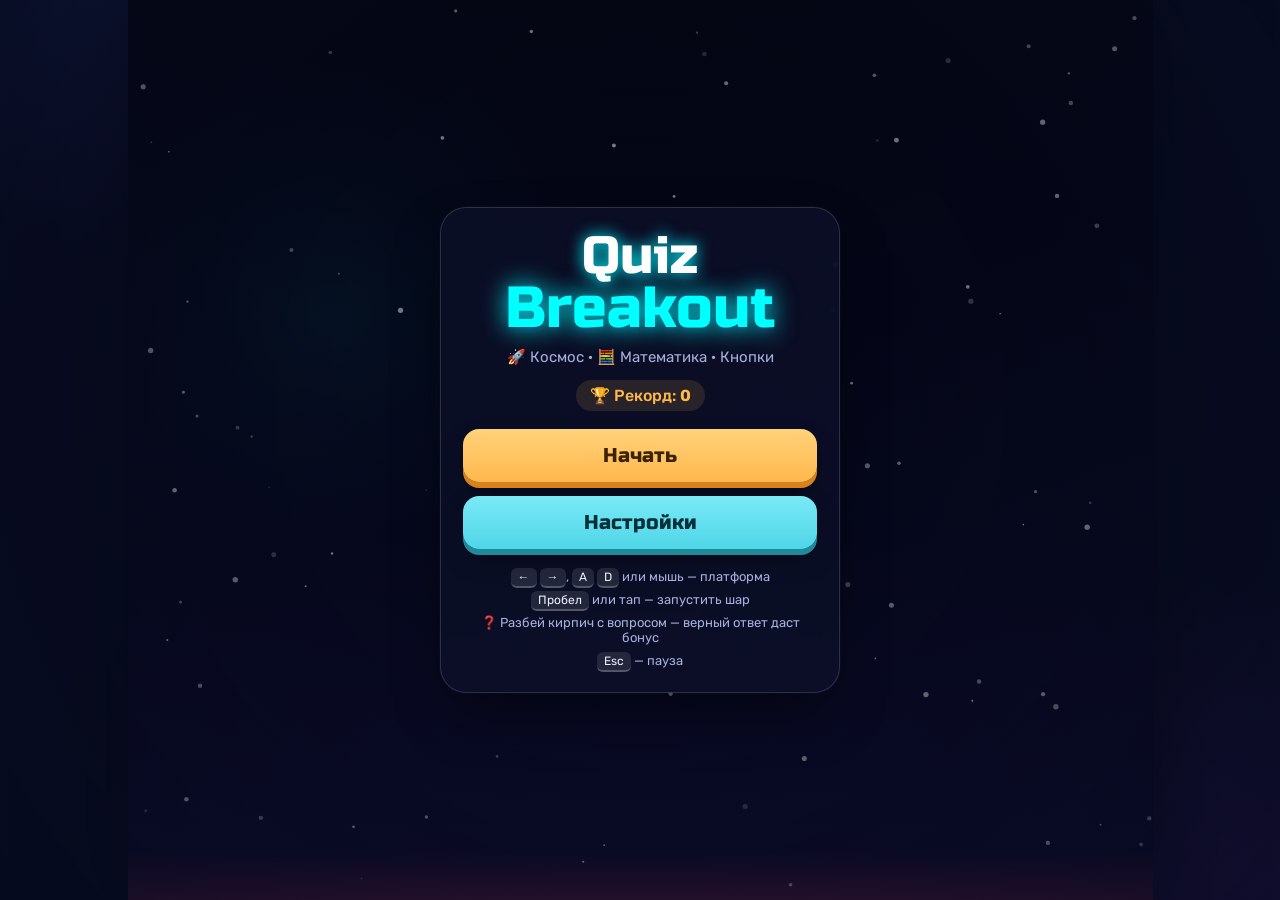
<file: index.html>
<!DOCTYPE html>
<html lang="ru">
<head>
  <meta charset="UTF-8">
  <meta name="viewport" content="width=device-width, initial-scale=1.0, viewport-fit=cover">
  <title>Quiz Breakout</title>
  <!-- Подключаем файл с оформлением.
       ?v=3 — номер версии: меняем его при каждом обновлении игры,
       чтобы браузер не брал старый файл из кэша -->
  <link rel="stylesheet" href="style.css?v=3">
</head>
<body>

<!-- ↓↓↓ Для CodePen копируйте в окно HTML всё, что ниже этой строки ↓↓↓
     Только эту часть! CodePen сам подключает style.css и script.js.
     Если скопировать строки <link> или <script src>, игра загрузится дважды
     и появится ошибка «Identifier ... has already been declared». -->

<!-- «Сцена» — рамка игры. Внутри холст (canvas) и все экраны поверх него -->
<div class="stage" id="stage">

  <!-- Холст: здесь JavaScript рисует кирпичи, шар и платформу -->
  <canvas id="gameCanvas"></canvas>

  <!-- Панель во время игры -->
  <div class="hud hidden" id="hud">
    <div class="hud-top">
      <div class="hud-left">
        <div class="hud-box">
          <span class="hud-label">Жизни</span>
          <b class="hearts" id="lives">❤️❤️❤️</b>
        </div>
      </div>
      <div class="hud-box hud-center">
        <span class="hud-label">Очки</span>
        <b id="score">0</b>
      </div>
      <div class="hud-right">
        <div class="hud-box">
          <span class="hud-label">Уровень</span>
          <b id="level">1</b>
        </div>
        <button class="icon-btn" id="pauseButton" type="button" aria-label="Пауза">
          <svg viewBox="0 0 24 24" width="22" height="22"><rect x="6" y="5" width="4" height="14" rx="1.5" fill="currentColor"/><rect x="14" y="5" width="4" height="14" rx="1.5" fill="currentColor"/></svg>
        </button>
      </div>
    </div>
    <!-- Улучшения, которые уже взяли -->
    <div class="weapon" id="perkChips"></div>
    <!-- Подсказка: как запустить шар -->
    <div class="launch-hint hidden" id="launchHint">Пробел или тап — запустить шар</div>
    <!-- Полоска здоровья босса -->
    <div class="boss-bar hidden" id="bossBar">
      <span id="bossName">Босс</span>
      <div class="bar"><div class="bar-fill" id="bossFill"></div></div>
    </div>
  </div>

  <!-- Обратный отсчёт 3 - 2 - 1 -->
  <div class="countdown hidden" id="countdown"></div>

  <!-- Всплывающая надпись -->
  <div class="toast" id="toast"></div>

  <!-- ЭКРАН 1. Стартовое меню -->
  <section class="screen" id="menuScreen">
    <div class="card">
      <h1 class="title">
        <span class="title-top">Quiz</span>
        <span class="title-bottom">Breakout</span>
      </h1>
      <p class="subtitle" id="menuInfo">Разбивай кирпичи, отвечай на вопросы, получай бонусы!</p>
      <div class="best">🏆 Рекорд: <b id="menuBest">0</b></div>
      <div class="buttons">
        <button class="btn" id="startButton" type="button">Начать</button>
        <button class="btn btn-secondary" id="settingsButton" type="button">Настройки</button>
      </div>
      <div class="howto">
        <div><kbd>←</kbd> <kbd>→</kbd>, <kbd>A</kbd> <kbd>D</kbd> или мышь — платформа</div>
        <div><kbd>Пробел</kbd> или тап — запустить шар</div>
        <div>❓ Разбей кирпич с вопросом — верный ответ даст бонус</div>
        <div><kbd>Esc</kbd> — пауза</div>
      </div>
    </div>
  </section>

  <!-- ЭКРАН 3. Выбор сложности -->
  <section class="screen hidden" id="difficultyScreen">
    <div class="card card-wide">
      <h2 class="screen-title">Выбери предмет и сложность</h2>
      <h3 class="pick-title">Предмет</h3>
      <div class="options options-cards subject-pick" id="subjectQuick"></div>
      <h3 class="pick-title">Сложность</h3>
      <div class="choice-grid" id="difficultyChoices"></div>
    </div>
  </section>

  <!-- ЭКРАН 4. Вопрос (квиз) -->
  <section class="screen hidden" id="quizScreen">
    <div class="card quiz-card" id="quizCard">
      <div class="quiz-subject" id="quizSubject">🧮 Математика</div>
      <div class="quiz-question" id="quizQuestion">8 × 7 = ?</div>
      <div class="quiz-options" id="quizOptions"></div>
      <form class="quiz-form hidden" id="quizForm" autocomplete="off">
        <input class="quiz-input" id="quizInput" type="text" placeholder="Ответ" autocomplete="off" autocapitalize="characters" spellcheck="false">
        <button class="btn btn-small" type="submit">Ответить ⏎</button>
      </form>
      <div class="quiz-hint" id="quizHint">Верный ответ — бонус!</div>
    </div>
  </section>

  <!-- ЭКРАН 5. Улучшения (рогалик) -->
  <section class="screen hidden" id="perkScreen">
    <div class="card card-wide">
      <h2 class="screen-title">Верно! Выбери бонус</h2>
      <div class="choice-grid" id="perkChoices"></div>
    </div>
  </section>

  <!-- ЭКРАН 6. Настройки -->
  <section class="screen screen-settings hidden" id="settingsScreen">
    <div class="settings-panel">
      <div class="settings-header">
        <h2>Настройки</h2>
        <button class="icon-btn" id="settingsClose" type="button" aria-label="Закрыть">✕</button>
      </div>

      <div class="setting">
        <h3>Мир</h3>
        <div class="options options-cards" id="themeOptions"></div>
      </div>

      <div class="setting">
        <h3>Предмет</h3>
        <div class="options options-cards" id="subjectOptions"></div>
      </div>

      <div class="setting">
        <h3>Как отвечать</h3>
        <div class="options options-cards" id="inputOptions"></div>
      </div>

      <div class="setting">
        <h3>Звук</h3>
        <div class="row">
          <label class="switch">
            <input type="checkbox" id="soundToggle">
            <span class="switch-slider"></span>
          </label>
          <input class="volume" type="range" id="volumeRange" min="0" max="100" step="5" aria-label="Громкость">
        </div>
      </div>

      <div class="settings-footer">
        <button class="btn btn-ghost btn-small" id="resetBestButton" type="button">Сбросить рекорд</button>
        <button class="btn btn-small" id="settingsDone" type="button">Готово</button>
      </div>
    </div>
  </section>

  <!-- ЭКРАН 7. Пауза -->
  <section class="screen hidden" id="pauseScreen">
    <div class="card">
      <h2 class="screen-title">Пауза</h2>
      <div class="buttons">
        <button class="btn" id="resumeButton" type="button">Продолжить</button>
        <button class="btn btn-secondary" id="pauseMenuButton" type="button">В меню</button>
      </div>
    </div>
  </section>

  <!-- ЭКРАН 8. Игра окончена -->
  <section class="screen hidden" id="gameOverScreen">
    <div class="card">
      <h2 class="over-title">GAME OVER</h2>
      <div class="new-record hidden" id="newRecord">Новый рекорд!</div>
      <div class="stats">
        <div class="stat"><span>Очки</span><b id="finalScore">0</b></div>
        <div class="stat"><span>Уровни</span><b id="finalLevels">0</b></div>
        <div class="stat"><span>Ответы</span><b id="finalAnswers">0</b></div>
      </div>
      <div class="best">🏆 Рекорд: <b id="finalBest">0</b></div>
      <div class="buttons">
        <button class="btn" id="restartButton" type="button">Рестарт</button>
        <button class="btn btn-secondary" id="overMenuButton" type="button">В меню</button>
      </div>
    </div>
  </section>

</div>

<!-- ↑↑↑ Для CodePen копируйте до этой строки (строку <script> ниже — НЕ копировать) ↑↑↑ -->

<!-- Подключаем файл с логикой игры (номер версии — как у style.css) -->
<script src="script.js?v=3"></script>
</body>
</html>
</file>
<file: style.css>
/* =========================================================
   QUIZ BREAKOUT (АРКАНОИД) — оформление (цвета, шрифты, экраны, кнопки)
   ========================================================= */

/* Шрифты Google Fonts: Russo One — заголовки и цифры, Rubik — текст */
@import url('https://fonts.googleapis.com/css2?family=Russo+One&family=Rubik:wght@400;500;700&display=swap');

/* ---------- Цвета игры (переменные) ---------- */
/* --accent JavaScript меняет под выбранный мир */
:root {
  --bg: #070b1f;
  --panel: rgba(12, 16, 40, 0.84);
  --line: rgba(255, 255, 255, 0.14);
  --text: #eef1ff;
  --dim: #a7b0dd;
  --accent: #00ffff;
  --amber: #ffb84d;
  --amber-light: #ffd27a;
  --amber-dark: #d9821c;
  --cyan: #4fd6e8;
  --cyan-dark: #1f8a99;
  --good: #39d97a;
  --bad: #ff4d6d;
  --outline: #0d1030;
}

* {
  box-sizing: border-box;
}

html,
body {
  margin: 0;
  height: 100%;
}

body {
  display: flex;
  align-items: center;
  justify-content: center;
  overflow: hidden;
  background:
    radial-gradient(900px 600px at 20% -10%, #1c2560 0%, transparent 60%),
    radial-gradient(800px 600px at 100% 100%, #2a1450 0%, transparent 55%),
    var(--bg);
  color: var(--text);
  font-family: 'Rubik', sans-serif;
  user-select: none;
  -webkit-user-select: none;
  -webkit-tap-highlight-color: transparent;
}

/* ---------- Сцена и холст ---------- */
/* Размер сцены задаёт JavaScript (функция resizeGame) */
.stage {
  position: relative;
  overflow: hidden;
  box-shadow: 0 0 80px rgba(0, 0, 0, 0.6);
  touch-action: none; /* чтобы касание не прокручивало страницу */
}

#gameCanvas {
  display: block;
  width: 100%;
  height: 100%;
}

.hidden {
  display: none !important;
}

/* ---------- Панель во время игры (HUD) ---------- */
.hud {
  position: absolute;
  inset: 0;
  padding: 12px;
  pointer-events: none; /* касания проходят сквозь панель */
}

.hud-top {
  display: flex;
  justify-content: space-between;
  align-items: flex-start;
  gap: 8px;
}

.hud-box {
  display: flex;
  flex-direction: column;
  padding: 6px 12px;
  border: 1px solid var(--line);
  border-radius: 14px;
  background: var(--panel);
  backdrop-filter: blur(8px);
}

.hud-label {
  color: var(--dim);
  font-size: 11px;
  font-weight: 700;
  letter-spacing: 0.04em;
  text-transform: uppercase;
  white-space: nowrap;
}

.hud-box b {
  font-family: 'Russo One', sans-serif;
  font-size: 22px;
  font-weight: 400;
  line-height: 1.15;
}

.hud-hp {
  min-width: 140px;
}

.hud-hp b {
  font-size: 14px;
}

.hud-center {
  align-items: center;
}

.hud-center b {
  color: var(--accent);
  text-shadow: 0 0 12px var(--accent);
}

.hud-right {
  display: flex;
  gap: 8px;
  align-items: flex-start;
}

.bar {
  height: 10px;
  margin: 5px 0 3px;
  border-radius: 999px;
  background: rgba(255, 255, 255, 0.12);
  overflow: hidden;
}

.bar-fill {
  width: 100%;
  height: 100%;
  border-radius: 999px;
  background: linear-gradient(90deg, var(--bad), #ff9f43, var(--good));
  background-size: 300% 100%;
  transition: width 0.25s;
}

.weapon {
  position: absolute;
  left: 12px;
  bottom: 12px;
  display: flex;
  flex-wrap: wrap;
  gap: 6px;
  max-width: calc(100% - 24px);
}

.chip {
  padding: 4px 10px;
  border: 1px solid var(--line);
  border-radius: 999px;
  background: var(--panel);
  font-size: 12px;
  font-weight: 500;
  white-space: nowrap;
}

.boss-bar {
  position: absolute;
  top: 78px;
  left: 50%;
  width: min(420px, 80%);
  transform: translateX(-50%);
  text-align: center;
  font-family: 'Russo One', sans-serif;
  font-size: 14px;
  color: var(--bad);
  text-shadow: 0 0 10px var(--bad);
}

.boss-bar .bar {
  height: 12px;
  border: 1px solid rgba(255, 77, 109, 0.6);
}

.boss-bar .bar-fill {
  background: linear-gradient(90deg, #ff2a5c, #ff7a45);
}

.icon-btn {
  pointer-events: auto;
  display: grid;
  place-items: center;
  width: 44px;
  height: 44px;
  border: 1px solid var(--line);
  border-radius: 14px;
  background: var(--panel);
  color: #fff;
  font-size: 18px;
  cursor: pointer;
  backdrop-filter: blur(8px);
}

/* ---------- Экраны ---------- */
.screen {
  position: absolute;
  inset: 0;
  display: flex;
  align-items: center;
  justify-content: center;
  padding: 14px;
  background: radial-gradient(circle at 50% 45%, rgba(7, 11, 31, 0.3), rgba(7, 11, 31, 0.75));
  animation: fadeIn 0.2s ease;
}

.card {
  width: min(400px, 100%);
  max-height: 100%;
  overflow-y: auto;
  padding: 24px 22px;
  border: 1px solid var(--line);
  border-radius: 26px;
  background: var(--panel);
  box-shadow: 0 24px 60px -20px rgba(0, 0, 0, 0.7), 0 0 0 1px rgba(255, 255, 255, 0.02);
  backdrop-filter: blur(10px);
  text-align: center;
  animation: rise 0.3s cubic-bezier(0.2, 0.9, 0.3, 1.2);
}

.card-wide {
  width: min(720px, 100%);
}

/* Заголовок игры с неоновым свечением в цвет мира */
.title {
  margin: 0 0 6px;
  font-family: 'Russo One', sans-serif;
  font-weight: 400;
  line-height: 0.95;
}

.title span {
  display: block;
  -webkit-text-stroke: 5px var(--outline);
  paint-order: stroke fill;
}

.title-top {
  font-size: 52px;
  color: #fff;
  text-shadow: 0 0 16px var(--accent), 0 6px 0 var(--outline);
}

.title-bottom {
  font-size: 58px;
  color: var(--accent);
  text-shadow: 0 0 24px var(--accent), 0 6px 0 var(--outline);
}

.subtitle {
  margin: 12px 0 14px;
  color: var(--dim);
  font-size: 15px;
}

.best {
  display: inline-block;
  margin-bottom: 18px;
  padding: 6px 14px;
  border-radius: 999px;
  background: rgba(255, 184, 77, 0.12);
  color: var(--amber);
  font-weight: 500;
}

.screen-title {
  margin: 0 0 16px;
  font-family: 'Russo One', sans-serif;
  font-size: 28px;
  font-weight: 400;
}

.buttons {
  display: flex;
  flex-direction: column;
  gap: 14px;
}

.howto {
  display: grid;
  gap: 8px;
  margin-top: 20px;
  color: var(--dim);
  font-size: 13px;
}

kbd {
  padding: 2px 7px;
  border-radius: 6px;
  background: rgba(255, 255, 255, 0.1);
  border-bottom: 2px solid rgba(255, 255, 255, 0.22);
  color: var(--text);
  font-family: inherit;
  font-size: 12px;
}

/* ---------- Кнопки (объёмные, «нажимаются» вниз) ---------- */
.btn {
  padding: 14px 28px;
  border: 0;
  border-radius: 16px;
  background: linear-gradient(180deg, var(--amber-light), var(--amber));
  box-shadow: 0 6px 0 var(--amber-dark), 0 12px 24px -6px rgba(0, 0, 0, 0.5);
  color: #3b2300;
  font-family: 'Russo One', sans-serif;
  font-size: 20px;
  cursor: pointer;
  transition: transform 0.1s, box-shadow 0.1s, filter 0.15s;
}

.btn:hover {
  filter: brightness(1.07);
}

.btn:active {
  transform: translateY(4px);
  box-shadow: 0 2px 0 var(--amber-dark);
}

.btn-secondary {
  background: linear-gradient(180deg, #7ae9f6, var(--cyan));
  box-shadow: 0 6px 0 var(--cyan-dark), 0 12px 24px -6px rgba(0, 0, 0, 0.5);
  color: #05303a;
}

.btn-secondary:active {
  box-shadow: 0 2px 0 var(--cyan-dark);
}

.btn-ghost {
  background: rgba(255, 255, 255, 0.08);
  box-shadow: none;
  color: var(--dim);
}

.btn-ghost:active {
  box-shadow: none;
}

.btn-small {
  padding: 11px 18px;
  font-size: 15px;
}

/* ---------- Карточки выбора: герои, сложность, улучшения ---------- */
.choice-grid {
  display: grid;
  grid-template-columns: repeat(auto-fit, minmax(170px, 1fr));
  gap: 12px;
}

.choice {
  display: flex;
  flex-direction: column;
  align-items: center;
  gap: 6px;
  padding: 16px 12px;
  border: 2px solid var(--line);
  border-radius: 20px;
  background: rgba(255, 255, 255, 0.05);
  color: var(--text);
  font-family: inherit;
  cursor: pointer;
  transition: transform 0.15s, border-color 0.15s, box-shadow 0.15s;
}

.choice:hover,
.choice:focus-visible {
  transform: translateY(-4px);
  border-color: var(--accent);
  box-shadow: 0 0 22px -4px var(--accent);
  outline: none;
}

.choice-icon {
  font-size: 46px;
  line-height: 1.1;
}

.choice-title {
  font-family: 'Russo One', sans-serif;
  font-size: 18px;
}

.choice-desc {
  color: var(--dim);
  font-size: 13px;
  line-height: 1.35;
}

.choice-stats {
  display: grid;
  gap: 3px;
  width: 100%;
  margin-top: 4px;
  font-size: 12px;
  text-align: left;
}

.stat-row {
  display: flex;
  align-items: center;
  gap: 6px;
}

.stat-row span {
  width: 64px;
  color: var(--dim);
}

.stat-dots {
  letter-spacing: 1px;
  color: var(--accent);
}

/* ---------- Окно вопроса ---------- */
.quiz-card {
  width: min(460px, 100%);
  border-color: var(--accent);
  box-shadow: 0 0 40px -10px var(--accent), 0 24px 60px -20px rgba(0, 0, 0, 0.7);
}

.quiz-subject {
  color: var(--dim);
  font-size: 14px;
  font-weight: 700;
  letter-spacing: 0.06em;
  text-transform: uppercase;
}

.quiz-question {
  margin: 14px 0 18px;
  font-family: 'Russo One', sans-serif;
  font-size: 40px;
  letter-spacing: 0.04em;
  word-break: break-word;
}

.quiz-question small {
  display: block;
  margin-top: 6px;
  color: var(--dim);
  font-family: 'Rubik', sans-serif;
  font-size: 15px;
  letter-spacing: 0;
}

.quiz-options {
  display: grid;
  grid-template-columns: 1fr 1fr;
  gap: 12px;
}

.quiz-option {
  min-height: 64px;
  padding: 12px;
  border: 2px solid var(--line);
  border-radius: 18px;
  background: rgba(255, 255, 255, 0.07);
  color: #fff;
  font-family: 'Russo One', sans-serif;
  font-size: 24px;
  cursor: pointer;
  transition: transform 0.12s, border-color 0.12s, background 0.12s;
}

.quiz-option:hover {
  transform: translateY(-3px);
  border-color: var(--accent);
  background: rgba(255, 255, 255, 0.12);
}

.quiz-option.right {
  border-color: var(--good);
  background: rgba(57, 217, 122, 0.3);
}

.quiz-option.wrong {
  border-color: var(--bad);
  background: rgba(255, 77, 109, 0.3);
}

.quiz-form {
  display: flex;
  gap: 10px;
}

.quiz-input {
  flex: 1;
  min-width: 0;
  padding: 14px 16px;
  border: 2px solid var(--accent);
  border-radius: 16px;
  outline: none;
  background: rgba(0, 0, 0, 0.35);
  color: #fff;
  font-family: 'Russo One', sans-serif;
  font-size: 24px;
  text-align: center;
  text-transform: uppercase;
}

.quiz-hint {
  margin-top: 14px;
  color: var(--dim);
  font-size: 13px;
}

/* Окно мигает красным при неверном ответе и зелёным при верном */
.quiz-card.flash-bad {
  animation: flashBad 0.6s ease;
}

.quiz-card.flash-good {
  animation: flashGood 0.5s ease;
}

/* ---------- Экран настроек ---------- */
.screen-settings {
  justify-content: flex-end;
  align-items: stretch;
  background: linear-gradient(90deg, transparent 30%, rgba(7, 11, 31, 0.6));
}

.settings-panel {
  width: min(420px, 100%);
  max-height: 100%;
  overflow-x: hidden;
  overflow-y: auto;
  padding: 18px 20px 20px;
  border: 1px solid var(--line);
  border-radius: 24px;
  background: var(--panel);
  backdrop-filter: blur(10px);
  animation: slideIn 0.3s ease;
}

.settings-header {
  display: flex;
  justify-content: space-between;
  align-items: center;
}

.settings-header h2 {
  margin: 0;
  font-family: 'Russo One', sans-serif;
  font-size: 24px;
  font-weight: 400;
}

.setting {
  padding: 12px 0;
  border-bottom: 1px solid var(--line);
}

.setting h3 {
  margin: 0 0 10px;
  color: var(--dim);
  font-size: 12px;
  font-weight: 700;
  letter-spacing: 0.06em;
  text-transform: uppercase;
}

.row {
  display: flex;
  align-items: center;
  justify-content: space-between;
  gap: 16px;
}

.options {
  display: flex;
  flex-wrap: wrap;
  gap: 8px;
}

.options-cards .option {
  flex: 1;
  min-width: 100px;
}

.option {
  display: flex;
  flex-direction: column;
  align-items: center;
  gap: 4px;
  padding: 10px 8px;
  border: 2px solid transparent;
  border-radius: 14px;
  background: rgba(255, 255, 255, 0.05);
  color: var(--dim);
  font-family: inherit;
  font-size: 12px;
  cursor: pointer;
  transition: transform 0.15s, border-color 0.15s, background 0.15s;
}

.option:hover {
  transform: translateY(-2px);
}

.option.selected {
  border-color: var(--accent);
  background: rgba(255, 255, 255, 0.1);
  color: #fff;
}

.option-icon {
  font-size: 26px;
}

.option-title {
  color: #fff;
  font-size: 14px;
  font-weight: 700;
}

.settings-footer {
  display: flex;
  justify-content: space-between;
  gap: 10px;
  padding-top: 16px;
}

/* Переключатель (вкл/выкл) */
.switch {
  position: relative;
  flex-shrink: 0;
  width: 52px;
  height: 30px;
  cursor: pointer;
}

.switch input {
  position: absolute;
  opacity: 0;
}

.switch-slider {
  position: absolute;
  inset: 0;
  border-radius: 999px;
  background: rgba(255, 255, 255, 0.15);
  transition: background 0.2s;
}

.switch-slider::before {
  content: '';
  position: absolute;
  top: 4px;
  left: 4px;
  width: 22px;
  height: 22px;
  border-radius: 50%;
  background: #fff;
  transition: transform 0.2s;
}

.switch input:checked + .switch-slider {
  background: var(--amber);
}

.switch input:checked + .switch-slider::before {
  transform: translateX(22px);
}

.volume {
  flex: 1;
  accent-color: var(--amber);
}

.volume:disabled {
  opacity: 0.35;
}

/* ---------- Экран «Игра окончена» ---------- */
.over-title {
  margin: 0 0 14px;
  font-family: 'Russo One', sans-serif;
  font-size: 46px;
  font-weight: 400;
  color: var(--bad);
  -webkit-text-stroke: 4px var(--outline);
  paint-order: stroke fill;
  text-shadow: 0 0 24px var(--bad);
}

.stats {
  display: flex;
  gap: 10px;
  margin-bottom: 14px;
}

.stat {
  flex: 1;
  padding: 10px 6px;
  border-radius: 16px;
  background: rgba(255, 255, 255, 0.07);
}

.stat span {
  display: block;
  color: var(--dim);
  font-size: 12px;
}

.stat b {
  font-family: 'Russo One', sans-serif;
  font-size: 28px;
  font-weight: 400;
}

.new-record {
  display: inline-block;
  margin-bottom: 14px;
  padding: 6px 16px;
  border-radius: 999px;
  background: linear-gradient(90deg, var(--accent), var(--amber));
  color: #10132e;
  font-weight: 700;
  animation: pulse 1s ease-in-out infinite;
}

/* ---------- Обратный отсчёт и всплывающая надпись ---------- */
.countdown {
  position: absolute;
  inset: 0;
  display: grid;
  place-items: center;
  pointer-events: none;
  font-family: 'Russo One', sans-serif;
  font-size: 150px;
  color: #fff;
  -webkit-text-stroke: 6px var(--outline);
  paint-order: stroke fill;
  text-shadow: 0 0 30px var(--accent), 0 8px 0 var(--outline);
}

.countdown span {
  animation: countPop 0.7s ease-out both;
}

.countdown .go {
  font-size: 90px;
  color: var(--accent);
}

.toast {
  position: absolute;
  top: 26%;
  left: 50%;
  transform: translateX(-50%);
  opacity: 0;
  pointer-events: none;
  white-space: nowrap;
  font-family: 'Russo One', sans-serif;
  font-size: 30px;
  color: #fff;
  -webkit-text-stroke: 4px var(--outline);
  paint-order: stroke fill;
  text-shadow: 0 0 18px var(--accent);
}

.toast.show {
  animation: toast 1.6s ease both;
}

/* ---------- Анимации ---------- */
@keyframes fadeIn {
  from { opacity: 0; }
  to { opacity: 1; }
}

@keyframes rise {
  from { opacity: 0; transform: translateY(24px) scale(0.96); }
  to { opacity: 1; transform: none; }
}

@keyframes slideIn {
  from { opacity: 0; transform: translateX(40px); }
  to { opacity: 1; transform: none; }
}

@keyframes pulse {
  0%, 100% { transform: scale(1); }
  50% { transform: scale(1.07); }
}

@keyframes flashBad {
  0%, 100% { background: var(--panel); }
  20%, 60% { background: rgba(255, 77, 109, 0.75); }
  40%, 80% { background: rgba(255, 77, 109, 0.25); }
}

@keyframes flashGood {
  0%, 100% { background: var(--panel); }
  40% { background: rgba(57, 217, 122, 0.6); }
}

@keyframes countPop {
  0% { opacity: 0; transform: scale(2.2); }
  30% { opacity: 1; transform: scale(1); }
  80% { opacity: 1; transform: scale(0.95); }
  100% { opacity: 0; transform: scale(0.7); }
}

@keyframes toast {
  0% { opacity: 0; transform: translate(-50%, 20px) scale(0.8); }
  15% { opacity: 1; transform: translate(-50%, 0) scale(1.05); }
  25% { transform: translate(-50%, 0) scale(1); }
  80% { opacity: 1; }
  100% { opacity: 0; transform: translate(-50%, -20px); }
}

/* ---------- Телефоны ---------- */
@media (max-width: 640px) {
  .screen-settings {
    align-items: flex-end;
    padding: 10px;
  }

  .settings-panel {
    max-height: 80%;
  }

  .hud-hp {
    min-width: 110px;
  }

  .hud-box b {
    font-size: 18px;
  }

  .title-top { font-size: 42px; }
  .title-bottom { font-size: 46px; }
  .quiz-question { font-size: 32px; }
  .quiz-option { font-size: 20px; }
  .choice-grid { grid-template-columns: 1fr; }
  .choice { flex-direction: row; text-align: left; }
  .choice-icon { font-size: 38px; }
  .countdown { font-size: 120px; }
}

/* Если в системе включено «уменьшить движение» */
@media (prefers-reduced-motion: reduce) {
  .new-record {
    animation: none;
  }
}

/* =========================================================
   ДОПОЛНЕНИЯ ДЛЯ АРКАНОИДА
   ========================================================= */

.hud-left {
  display: flex;
  gap: 8px;
  align-items: flex-start;
}

.hearts {
  font-size: 20px;
  letter-spacing: 2px;
}

.launch-hint {
  position: absolute;
  bottom: 120px;
  left: 50%;
  transform: translateX(-50%);
  padding: 8px 16px;
  border-radius: 999px;
  background: var(--panel);
  color: #fff;
  font-weight: 700;
  white-space: nowrap;
  animation: blink 1.1s ease-in-out infinite;
}

@keyframes blink {
  0%, 100% { opacity: 1; }
  50% { opacity: 0.3; }
}

@media (max-width: 640px) {
  .hud-box {
    padding: 3px 8px;
  }

  .hud-box b,
  .hearts {
    font-size: 15px;
  }

  .boss-bar {
    top: 58px;
  }
}

/* =========================================================
   РОВНАЯ ВЕРХНЯЯ ПАНЕЛЬ И ЭКРАНЫ
   ========================================================= */

/* Сетка: левая и правая колонки одинаковой ширины (1fr),
   поэтому средний блок стоит точно по центру */
.hud-top {
  display: grid;
  grid-template-columns: 1fr auto 1fr;
  align-items: start;
}

.hud-top > :first-child {
  justify-self: start;
}

.hud-top > :last-child {
  justify-self: end;
}

.hud-left,
.hud-right {
  display: flex;
  gap: 8px;
  align-items: stretch;
}

/* Все блоки одной высоты, содержимое по центру */
.hud-top .hud-box {
  justify-content: center;
  min-width: 80px;
  height: 54px;
  text-align: center;
}

.hud-top .hud-label {
  line-height: 16px;
}

.hud-top .icon-btn {
  width: 54px;
  height: 54px;
}

/* Экраны (меню, вопрос, улучшения, настройки…) — на всё окно,
   даже если игровое поле на телефоне узкой полосой */
.screen {
  position: fixed;
}

/* Длинные подсказки переносятся, а не обрезаются краем экрана */
.toast {
  width: max-content;
  max-width: 92%;
  white-space: normal;
  text-align: center;
  line-height: 1.15;
}

@media (max-width: 700px) {
  .hud-top .hud-box {
    min-width: 0;
    height: 40px;
    padding: 2px 8px;
  }

  .hud-top .hud-label {
    line-height: 12px;
  }

  .hud-top .icon-btn {
    width: 40px;
    height: 40px;
  }

  .hud-left,
  .hud-right {
    gap: 4px;
  }
}

/* ---------- Предмет на экране сложности и длинные вопросы ---------- */
.pick-title {
  margin: 4px 0 10px;
  color: var(--dim);
  font-size: 12px;
  font-weight: 700;
  letter-spacing: 0.06em;
  text-align: left;
  text-transform: uppercase;
}

.subject-pick {
  margin-bottom: 16px;
}

/* Предметы ровной сеткой: 4 в ряд, на телефоне 2 × 2 */
.subject-pick,
#subjectOptions {
  display: grid;
  grid-template-columns: repeat(4, minmax(0, 1fr));
}

#subjectOptions {
  grid-template-columns: repeat(2, minmax(0, 1fr));
}

@media (max-width: 560px) {
  .subject-pick {
    grid-template-columns: repeat(2, minmax(0, 1fr));
  }
}

/* Длинный вопрос (история) — шрифт меньше, переносится по словам */
.quiz-question.long {
  font-size: 26px;
  line-height: 1.25;
  letter-spacing: 0;
}

/* Длинные варианты ответа — шрифт меньше */
.quiz-options.long .quiz-option {
  font-size: 17px;
}

@media (max-width: 640px) {
  .quiz-question.long {
    font-size: 21px;
  }

  .quiz-options.long .quiz-option {
    font-size: 15px;
  }
}
</file>
